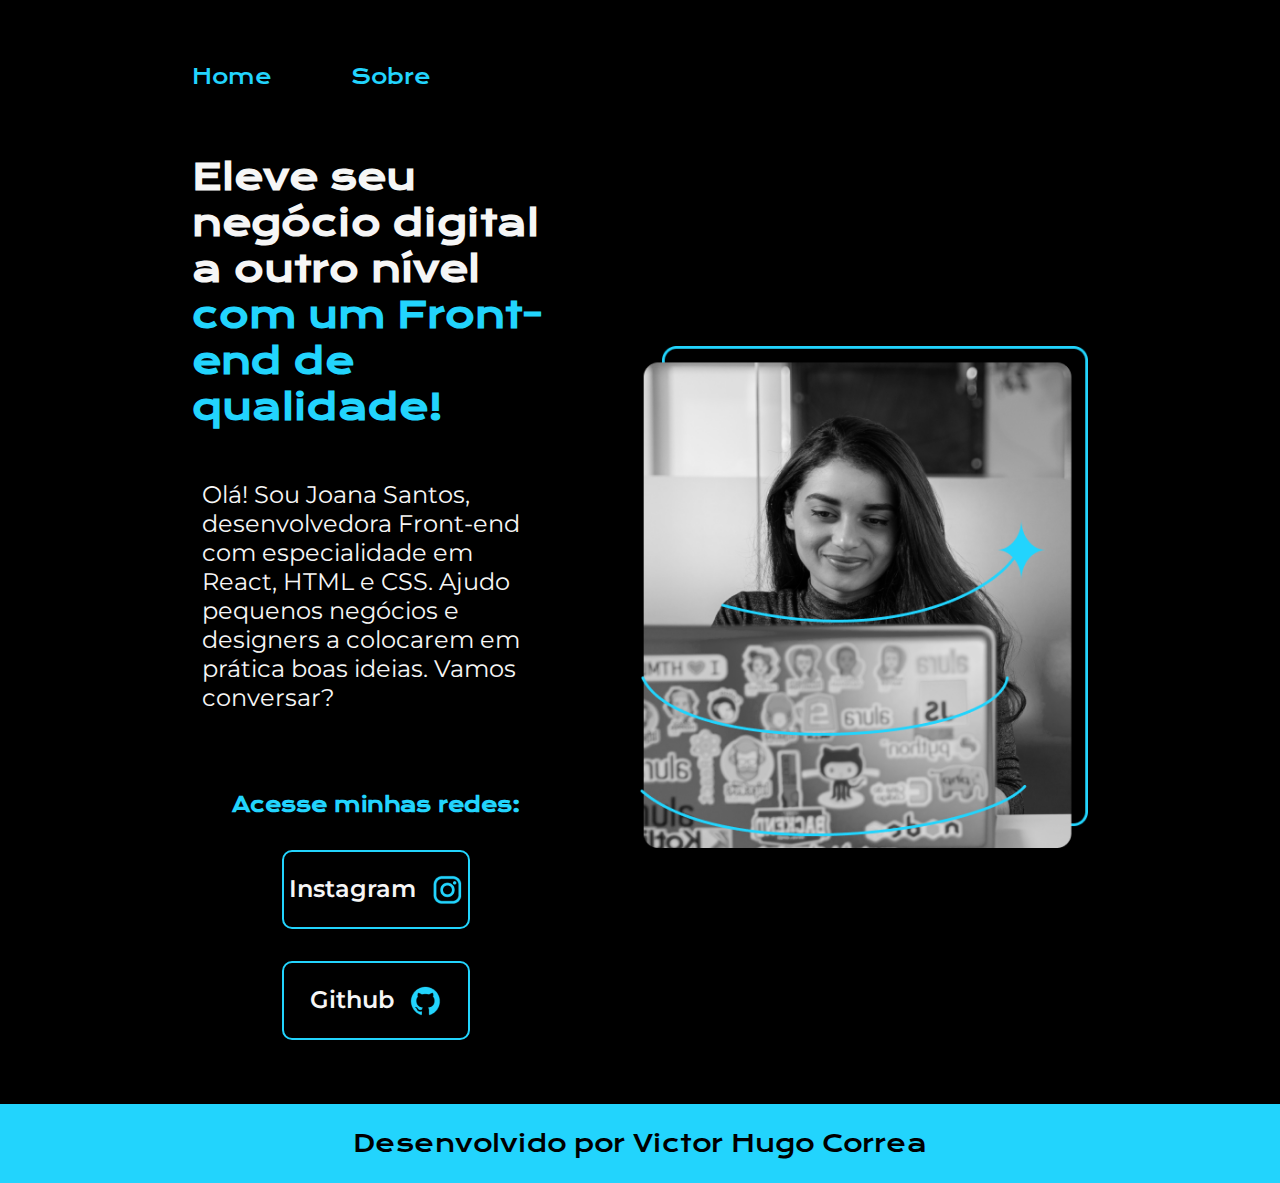
<file: index.html>
<!DOCTYPE html>
<html lang="pt-br">
<head>
    <meta charset="UTF-8">
    <meta name="viewport" content="width=device-width, initial-scale=1.0">
    <link rel="stylesheet" href="./styles/style.css">
    <link rel="preconnect" href="https://fonts.googleapis.com">
    <link rel="preconnect" href="https://fonts.gstatic.com" crossorigin>
    <link href="https://fonts.googleapis.com/css2?family=Krona+One&display=swap" rel="stylesheet">
    <link rel="preconnect" href="https://fonts.googleapis.com">
    <link rel="preconnect" href="https://fonts.gstatic.com" crossorigin>
    <link href="https://fonts.googleapis.com/css2?family=Krona+One&family=Montserrat:ital,wght@0,100..900;1,100..900&display=swap" rel="stylesheet">

    <title>Curso HTML e CSS</title>
    
</head>
<body>

   <header class="cabecalho">

        <nav class="cabecalho-menu"> <!-- tag para navegação -->

                <a class="cabecalho-menu-link" href="index.html">Home</a>
                <a class="cabecalho-menu-link" href="about.html">Sobre</a>
                
        </nav>

   </header>

   <main class="apresentacao">

        <section class="apresentacao__conteudo"> <!--apenas dois elementos a tag SESSION e o IMG com isso o flex box funciona em apenas dois elementos filhos-->
           
            <h1 class="titulo">Eleve seu negócio digital a outro nível <strong class="titulo-destaque">com um Front-end de qualidade!</strong></h1>
            <p class="paragrafo">Olá! Sou Joana Santos, desenvolvedora Front-end com especialidade em React, HTML e CSS. 
             Ajudo pequenos negócios e designers a colocarem em prática boas ideias. Vamos conversar?</p>

             <div class="botoes">
                <h2 class="botoes-novos">Acesse minhas redes:</h2>

                <a class="link" href="https://instagram.com">Instagram
                    <img src="./assets/instagram.png" alt="ícone do insta">
                </a>

                <a class="link" href="https://github.com">Github
                    <img src="./assets/github.png" alt="ícone git">
                </a>               
            </div>

        </section>

        <img class="apresentacao-imagem" src="./assets/Imagem.png" alt="imagem da pagina ">

    </main>    
     <footer class="rodape">
        <p>Desenvolvido por Victor Hugo Correa</p>
     </footer>
</body>
</html>
</file>
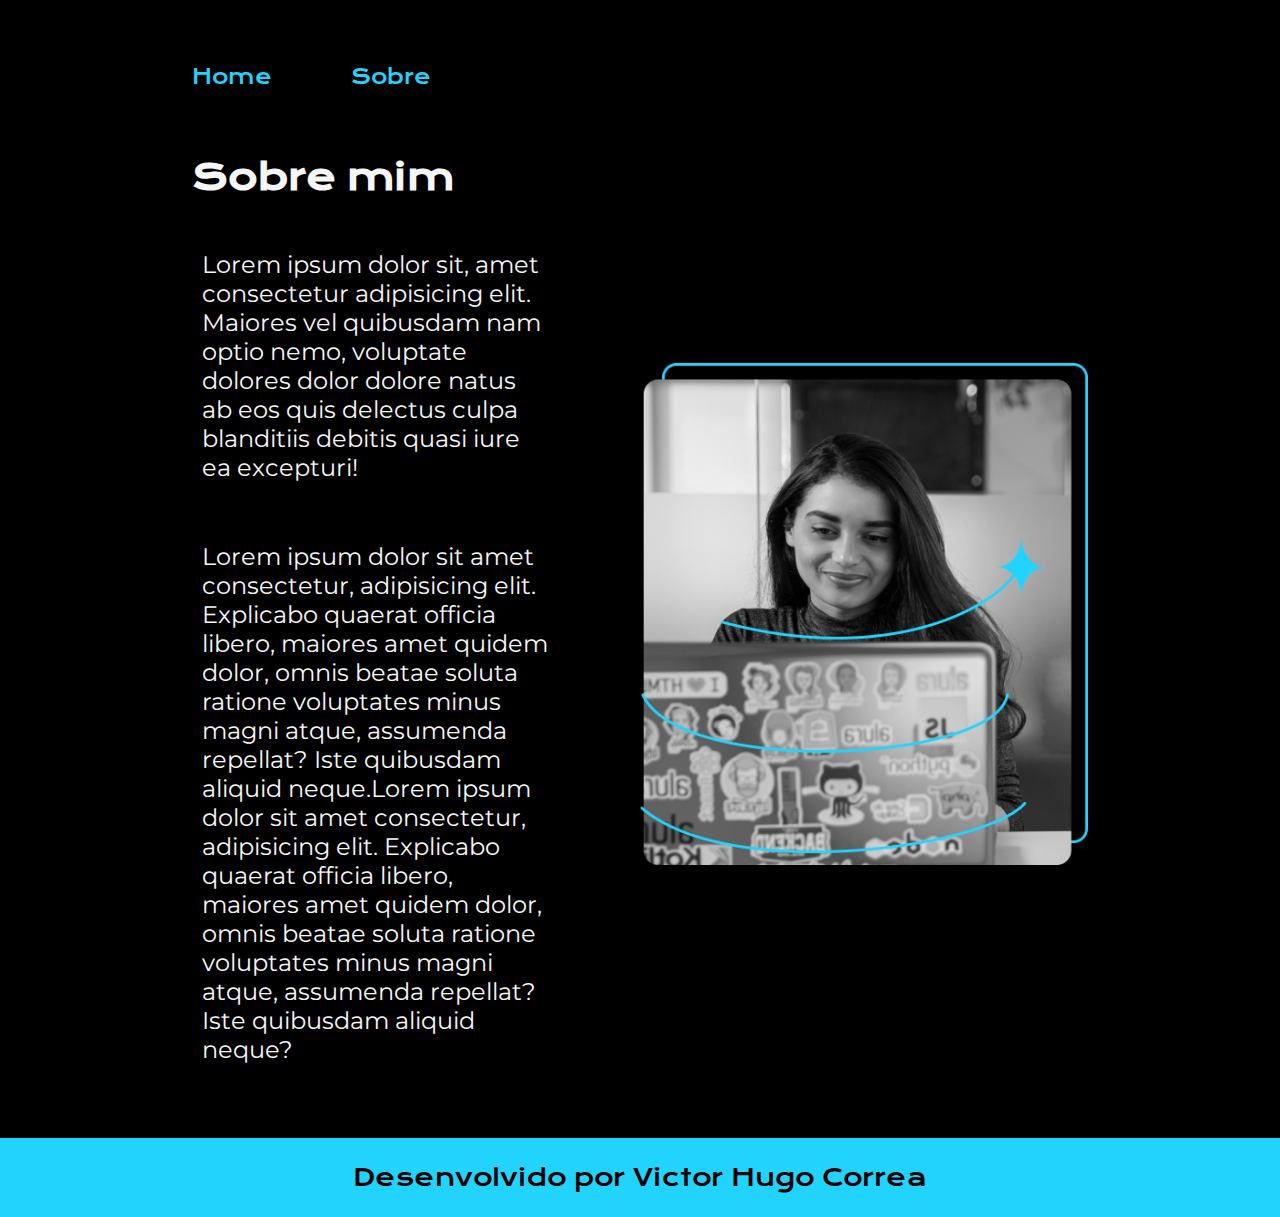
<file: about.html>
<!DOCTYPE html>
<html lang="pt-br">
<head>
    <meta charset="UTF-8">
    <meta name="viewport" content="width=device-width, initial-scale=1.0">
    <link rel="preconnect" href="https://fonts.googleapis.com">
    <link rel="preconnect" href="https://fonts.gstatic.com" crossorigin>
    <link href="https://fonts.googleapis.com/css2?family=Krona+One&display=swap" rel="stylesheet">
    <link rel="preconnect" href="https://fonts.googleapis.com">
    <link rel="preconnect" href="https://fonts.gstatic.com" crossorigin>
    <link href="https://fonts.googleapis.com/css2?family=Krona+One&family=Montserrat:ital,wght@0,100..900;1,100..900&display=swap" rel="stylesheet">

   <link rel="stylesheet" href="./styles/style.css">
</head>

<body>
    <header class="cabecalho">

        <nav class="cabecalho-menu"> <!-- tag para navegação -->

                <a class="cabecalho-menu-link" href="index.html">Home</a>
                <a class="cabecalho-menu-link" href="about.html">Sobre</a>
                
        </nav>

   </header>

    <main class="apresentacao">
        <section class="apresentacao__conteudo">
            <h1 class="titulo"> Sobre mim </h1>
            <p class="paragrafo">Lorem ipsum dolor sit, amet consectetur adipisicing elit. Maiores vel quibusdam nam optio nemo, voluptate dolores dolor dolore natus ab eos quis delectus culpa blanditiis debitis quasi iure ea excepturi!</p>
            <p class="paragrafo">Lorem ipsum dolor sit amet consectetur, adipisicing elit. Explicabo quaerat officia libero, maiores amet quidem dolor, omnis beatae soluta ratione voluptates minus magni atque, assumenda repellat? Iste quibusdam aliquid neque.Lorem ipsum dolor sit amet consectetur, adipisicing elit. Explicabo quaerat officia libero, maiores amet quidem dolor, omnis beatae soluta ratione voluptates minus magni atque, assumenda repellat? Iste quibusdam aliquid neque?</p>
        </section>
        <img class="apresentacao-imagem" src="./assets/Imagem.png" alt="imagem">
    </main>

  <footer class="rodape">
    <p>Desenvolvido por Victor Hugo Correa</p>
 </footer>

</body>
</html>
</file>
<file: styles/style.css>
:root{
    --cor-fundo:#000000;
    --cor-secundaria:#F6F6F6;
    --cor--destaque:#22D4FD;
    --cor-hover:#272727;
}



*{
    margin: 0;
    padding: 0;
    font-family: Krona One;
}

body{    
    /* height: 100vh; */
    box-sizing: border-box; /*o elemento filho não ficará dentro do elemento pai*/
    background-color: var(--cor-fundo);
    color: var(--cor-secundaria);
}

.cabecalho{
    padding: 5% 0% 0% 15%;
    
}

.cabecalho-menu{
    display: flex;
    gap: 80px;
}

.cabecalho-menu-link{
    font-size: 1.25rem;
    color: var(--cor--destaque);
    text-decoration: none;
}

.titulo-destaque {
    color: var(--cor--destaque);
}

.apresentacao{ /*tag PAI configurações para todos elementos que estão dentro dele(filhos)*/
   
    padding: 5% 15%;
    display: flex;
    align-items: center; /*itens alinhados no centro*/
    justify-content: space-between;
    gap: 80px;
    
}

.apresentacao__conteudo{
    width: 50%; 
    display: flex;
    flex-direction: column;
    gap: 40px;
    
}

.titulo{
    font-size: 2.25rem;  
    font-family: krona one;
}

.paragrafo{
    font-size: 1.5rem;
    font-family: Montserrat;
    padding: 10px 
}

.botoes-novos{
    font-size: 1.4rem;
}

.botoes{
    display: flex;
    flex-direction: column; /*config para deixar o itens na vertical*/
    justify-content: space-between;
    align-items: center;
    gap: 32px;
    margin-top: 30px;
}

.botoes-novos{
    font-size: 1.25rem;
    color: var(--cor--destaque);
}


.link{
    /*background-color: #22D4FD;*/
    width: 50%;
    text-align: center;
    border-radius: 10px;
    font-size: 24px;
    font-weight: 600;
    padding: 21.5px 0;
    text-decoration: none;
    color: var(--cor-secundaria);
    font-family: Montserrat;
    border: 2px solid var(--cor--destaque);
    display: flex;
    justify-content: center;
    gap: 15px;  
        
}

.link:hover{
    background-color:var(--cor-hover);
    transition: 0.5;
}

.apresentacao-imagem{
    width: 50%;
    
}

.rodape{
    color:var(--cor-fundo);
    background-color:var(--cor--destaque);
    padding: 24px;
    text-align: center;
    font-size: 1.5rem;
    
}

/* parte para responsividade da página  */
@media (max-width: 1200px){

    .cabecalho{
        padding: 10%;
    }
    .cabecalho-menu{
        justify-content: center;
    }
    .apresentacao{
        flex-direction: column-reverse;
        padding: 5%;
    }
    .apresentacao__conteudo{
        width: auto;
        text-align: center;
    }

}
</file>
